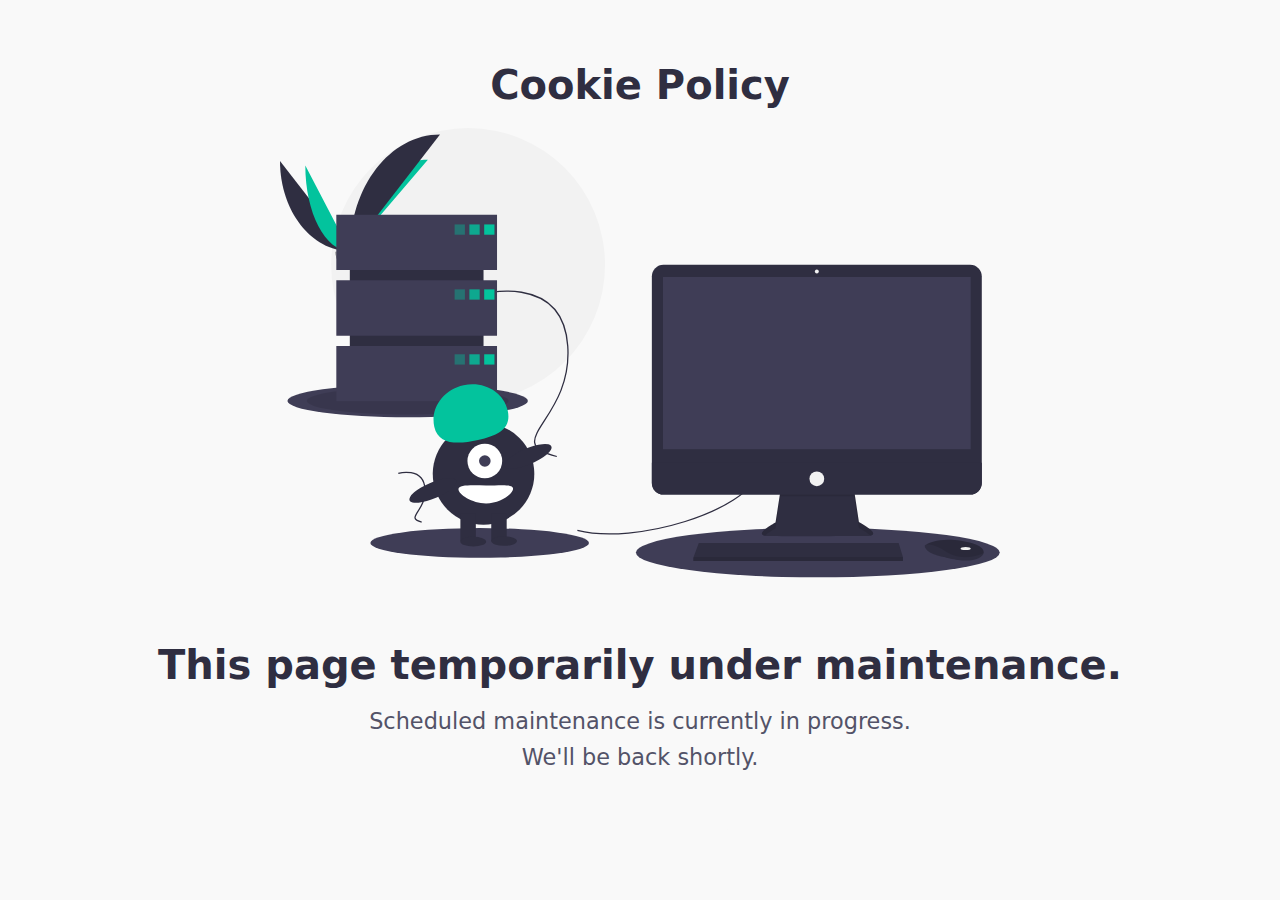
<file: policy/cookie-policy.html>
<!DOCTYPE HTML>
<html lang="en">

<head>
    <meta charset="UTF-8">
    <title>This website is temporarily unavailable</title>
    <meta name="description" content="This website is temporarily unavailable">
    <meta http-equiv="X-UA-Compatible" content="IE=edge">
    <meta name="viewport" content="width=device-width, initial-scale=1">
    <link rel="icon" type="image/svg+xml"
        href="data:image/svg+xml,%3Csvg xmlns='http://www.w3.org/2000/svg' viewBox='0 0 26 26'%3E%3Cstyle%3E .wrench %7B fill: %233f3d56; %7D @media (prefers-color-scheme: dark) %7B .wrench %7B fill: %23ffffff; %7D %7D %3C/style%3E%3Cpath d='M14.76 18.4l4.82 4.82a2.66 2.66 0 103.76-3.77l-4.82-4.81zM10.5 8.5L7 5 6 2 2 0 0 2l2 4 3 1 3.5 3.5 2-2z' fill='%2303c39d'/%3E%3Cpath d='M25.7 4.3L22 8l-3.2-.8L18 4 21.7.3a6.16 6.16 0 00-6.24 1.51 4.64 4.64 0 00-1 5.47L2.88 18.88a3 3 0 004.24 4.24l11.6-11.6a4.64 4.64 0 005.47-1A6.16 6.16 0 0025.7 4.3zM5 22a1 1 0 111-1 1 1 0 01-1 1z' class='wrench'/%3E%3C/svg%3E">
    <link rel="icon" type="image/png"
        href="[data-uri]" />

    <style>
        * {
            margin: 0;
            padding: 0;
            box-sizing: border-box;
        }

        body {
            font-family: system-ui, -apple-system, BlinkMacSystemFont, Segoe UI, Roboto, Helvetica Neue, Arial, Noto Sans, sans-serif;
            -webkit-font-smoothing: antialiased;
            -moz-osx-font-smoothing: grayscale;
            background-color: #f9f9f9;
            color: #535368;
            display: flex;
            align-items: center;
            justify-content: center;
            height: 100vh;
            flex-direction: column;
            text-align: center;
        }

        .artwork {
            height: auto;
            max-height: 50vh;
            max-width: 80vw;
            margin-bottom: 4rem;
        }

        h1 {
            font-size: 2.5rem;
            font-weight: 700;
            margin-bottom: 1rem;
            color: #2f2e41;
        }

        p {
            line-height: 1.6;
            font-size: 1.4rem;
        }

        a
        {
            color: #f9f9f9;
            border: 2px solid #f9f9f9;
            padding: 10px 30px;
            text-decoration: none;
            border-radius: 10px;
        }

        @media only screen and (max-width: 500px) {
            html {
                font-size: 75%;
            }
        }

        @media (prefers-color-scheme: dark) {
            body {
                background-color: #535368;
                color: #cddcdd;
            }

            h1 {
                color: #f9f9f9;
            }
        }
    </style>
</head>

<body>
    <h1 style="margin-bottom: 20px;">Cookie Policy</h1>
    <svg class="artwork" xmlns="http://www.w3.org/2000/svg" viewBox="0 0 1120 700" width="1120" height="700">
        <circle cx="292.61" cy="213" r="213" fill="#f2f2f2" />
        <path fill="#2f2e41" d="M0 51.14c0 77.5 48.62 140.21 108.7 140.21" />
        <path fill="#03c39d"
            d="M108.7 191.35c0-78.37 54.26-141.78 121.3-141.78M39.38 58.17c0 73.61 31 133.18 69.32 133.18" />
        <path fill="#2f2e41" d="M108.7 191.35c0-100.14 62.71-181.17 140.2-181.17" />
        <path fill="#a8a8a8"
            d="M85.83 192.34s15.42-.48 20.06-3.78 23.72-7.26 24.87-1.96 23.17 26.4 5.76 26.53-40.44-2.7-45.07-5.53-5.62-15.26-5.62-15.26z" />
        <path
            d="M136.83 211.28c-17.4.15-40.44-2.7-45.07-5.53-3.53-2.15-4.94-9.87-5.41-13.43l-.52.02s.98 12.43 5.62 15.26 27.67 5.67 45.07 5.53c5.03-.04 6.76-1.83 6.67-4.47-.7 1.6-2.62 2.6-6.36 2.62z"
            opacity=".2" />
        <ellipse cx="198.61" cy="424.5" fill="#3f3d56" rx="187" ry="25.44" />
        <ellipse cx="198.61" cy="424.5" opacity=".1" rx="157" ry="21.36" />
        <ellipse cx="836.61" cy="660.5" fill="#3f3d56" rx="283" ry="38.5" />
        <ellipse cx="310.61" cy="645.5" fill="#3f3d56" rx="170" ry="23.13" />
        <path fill="none" stroke="#2f2e41" stroke-miterlimit="10" stroke-width="2"
            d="M462.6 626c90 23 263-30 282-90M309.6 259s130-36 138 80-107 149-17 172M184.01 537.28s39.07-10.82 41.48 24.05-32.16 44.78-5.11 51.7" />
        <path fill="#2f2e41"
            d="M778.7 563.24l-7.87 50.3s-38.78 20.6-11.52 21.2 155.74 0 155.74 0 24.84 0-14.55-21.81l-7.87-52.72z" />
        <path
            d="M753.83 634.2c6.2-5.51 17-11.25 17-11.25l7.87-50.3 113.93.1 7.87 49.59c9.19 5.09 14.88 8.99 18.2 11.98 5.07-1.16 10.6-5.45-18.2-21.4l-7.87-52.71-113.93 3.03-7.87 50.3s-32.6 17.31-17 20.66z"
            opacity=".1" />
        <rect width="513.25" height="357.52" x="578.43" y="212.69" fill="#2f2e41" rx="18.05" />
        <path fill="#3f3d56" d="M595.7 231.78h478.71v267.84H595.7z" />
        <circle cx="835.06" cy="223.29" r="3.03" fill="#f2f2f2" />
        <path fill="#2f2e41"
            d="M1091.69 520.82v31.34a18.04 18.04 0 01-18.05 18.05H596.48a18.04 18.04 0 01-18.05-18.05v-31.34zM968.98 667.47v6.06H642.97v-4.85l.45-1.21 8.03-21.82h310.86l6.67 21.82zM1094.44 661.53c-.6 2.54-2.84 5.22-7.9 7.75-18.18 9.1-55.15-2.42-55.15-2.42s-28.48-4.85-28.48-17.57a22.72 22.72 0 012.5-1.49c7.64-4.04 32.98-14.02 77.92.42a18.74 18.74 0 018.54 5.6c1.82 2.13 3.25 4.84 2.57 7.71z" />
        <path
            d="M1094.44 661.53c-22.25 8.53-42.09 9.17-62.44-4.97-10.27-7.13-19.6-8.9-26.6-8.76 7.65-4.04 33-14.02 77.93.42a18.74 18.74 0 018.54 5.6c1.82 2.13 3.25 4.84 2.57 7.71z"
            opacity=".1" />
        <ellipse cx="1066.54" cy="654.13" fill="#f2f2f2" rx="7.88" ry="2.42" />
        <circle cx="835.06" cy="545.67" r="11.51" fill="#f2f2f2" />
        <path d="M968.98 667.47v6.06H642.97v-4.85l.45-1.21h325.56z" opacity=".1" />
        <path fill="#2f2e41" d="M108.61 159h208v242h-208z" />
        <path fill="#3f3d56" d="M87.61 135h250v86h-250zM87.61 237h250v86h-250zM87.61 339h250v86h-250z" />
        <path fill="#03c39d" d="M271.61 150h16v16h-16z" opacity=".4" />
        <path fill="#03c39d" d="M294.61 150h16v16h-16z" opacity=".8" />
        <path fill="#03c39d" d="M317.61 150h16v16h-16z" />
        <path fill="#03c39d" d="M271.61 251h16v16h-16z" opacity=".4" />
        <path fill="#03c39d" d="M294.61 251h16v16h-16z" opacity=".8" />
        <path fill="#03c39d" d="M317.61 251h16v16h-16z" />
        <path fill="#03c39d" d="M271.61 352h16v16h-16z" opacity=".4" />
        <path fill="#03c39d" d="M294.61 352h16v16h-16z" opacity=".8" />
        <path fill="#03c39d" d="M317.61 352h16v16h-16z" />
        <circle cx="316.61" cy="538" r="79" fill="#2f2e41" />
        <path fill="#2f2e41" d="M280.61 600h24v43h-24zM328.61 600h24v43h-24z" />
        <ellipse cx="300.61" cy="643.5" fill="#2f2e41" rx="20" ry="7.5" />
        <ellipse cx="348.61" cy="642.5" fill="#2f2e41" rx="20" ry="7.5" />
        <circle cx="318.61" cy="518" r="27" fill="#fff" />
        <circle cx="318.61" cy="518" r="9" fill="#3f3d56" />
        <path fill="#03c39d"
            d="M239.98 464.53c-6.38-28.57 14-57.43 45.54-64.47s62.27 10.4 68.64 38.98-14.51 39.1-46.05 46.14-61.75 7.92-68.13-20.65z" />
        <ellipse cx="417.22" cy="611.34" fill="#2f2e41" rx="39.5" ry="12.4" transform="rotate(-23.17 156.4 637.65)" />
        <ellipse cx="269.22" cy="664.34" fill="#2f2e41" rx="39.5" ry="12.4" transform="rotate(-23.17 8.4 690.65)" />
        <path fill="#fff" d="M362.6 561c0 7.73-19.9 23-42 23s-43-14.27-43-22 20.92-6 43-6 42-2.73 42 5z" />
    </svg>
    <h1>This page  temporarily under maintenance.</h1>
    <p>Scheduled maintenance is currently in progress.</p>
    <p style="margin-bottom: 20px;">We'll be back shortly.</p>
    <a href="/E-commerce-Vasu/index.html">Back to Home</a>

    <script>
        const message = location.host.replace('www.', '') + " is temporarily unavailable";
        document.title = message;
        document.querySelector('meta[name="description"]').setAttribute("content", message);
        document.querySelector('#title').textContent = message + ".";
    </script>
</body>

</html>
</file>
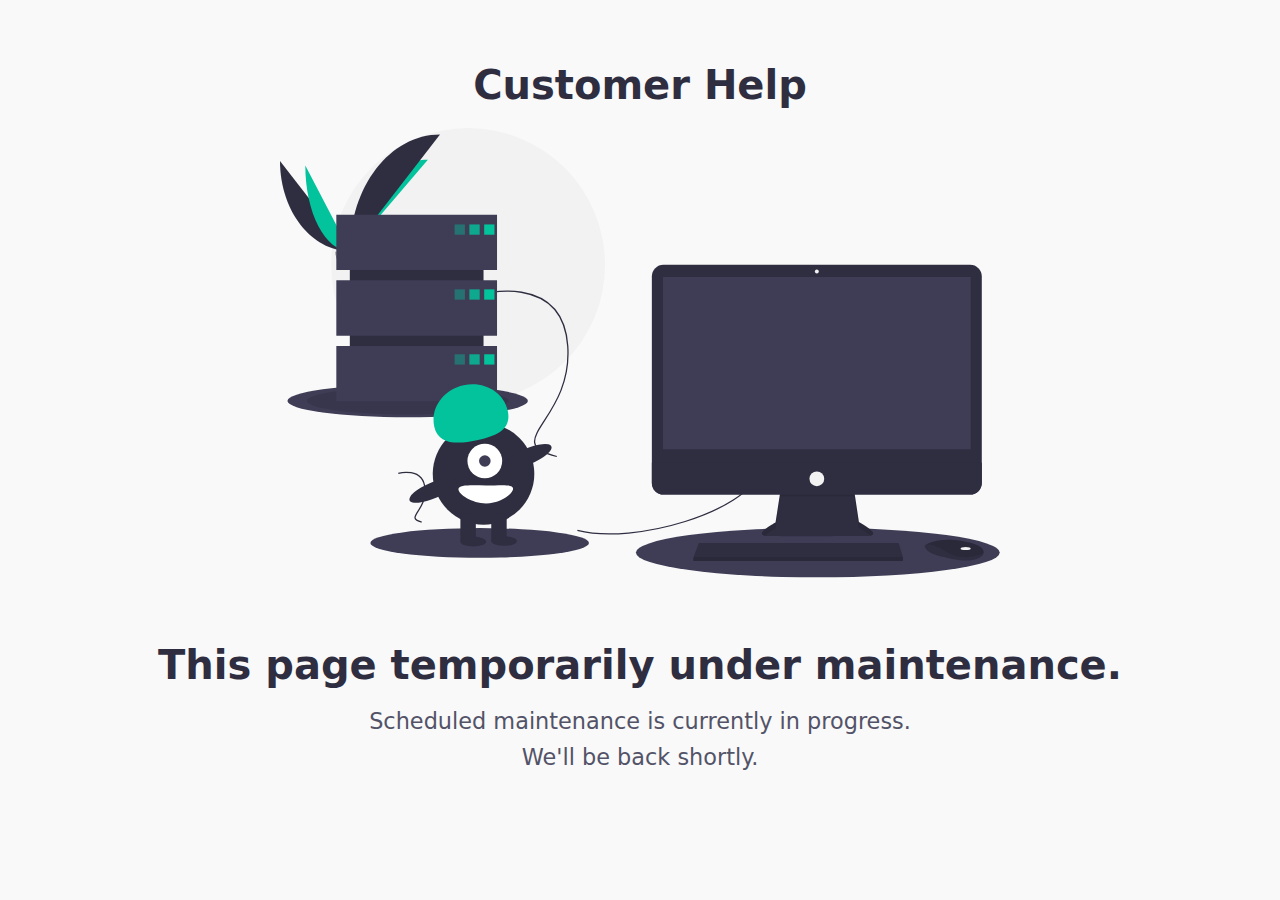
<file: policy/customer-help.html>
<!DOCTYPE HTML>
<html lang="en">

<head>
    <meta charset="UTF-8">
    <title>This website is temporarily unavailable</title>
    <meta name="description" content="This website is temporarily unavailable">
    <meta http-equiv="X-UA-Compatible" content="IE=edge">
    <meta name="viewport" content="width=device-width, initial-scale=1">
    <link rel="icon" type="image/svg+xml"
        href="data:image/svg+xml,%3Csvg xmlns='http://www.w3.org/2000/svg' viewBox='0 0 26 26'%3E%3Cstyle%3E .wrench %7B fill: %233f3d56; %7D @media (prefers-color-scheme: dark) %7B .wrench %7B fill: %23ffffff; %7D %7D %3C/style%3E%3Cpath d='M14.76 18.4l4.82 4.82a2.66 2.66 0 103.76-3.77l-4.82-4.81zM10.5 8.5L7 5 6 2 2 0 0 2l2 4 3 1 3.5 3.5 2-2z' fill='%2303c39d'/%3E%3Cpath d='M25.7 4.3L22 8l-3.2-.8L18 4 21.7.3a6.16 6.16 0 00-6.24 1.51 4.64 4.64 0 00-1 5.47L2.88 18.88a3 3 0 004.24 4.24l11.6-11.6a4.64 4.64 0 005.47-1A6.16 6.16 0 0025.7 4.3zM5 22a1 1 0 111-1 1 1 0 01-1 1z' class='wrench'/%3E%3C/svg%3E">
    <link rel="icon" type="image/png"
        href="[data-uri]" />

    <style>
        * {
            margin: 0;
            padding: 0;
            box-sizing: border-box;
        }

        body {
            font-family: system-ui, -apple-system, BlinkMacSystemFont, Segoe UI, Roboto, Helvetica Neue, Arial, Noto Sans, sans-serif;
            -webkit-font-smoothing: antialiased;
            -moz-osx-font-smoothing: grayscale;
            background-color: #f9f9f9;
            color: #535368;
            display: flex;
            align-items: center;
            justify-content: center;
            height: 100vh;
            flex-direction: column;
            text-align: center;
        }

        .artwork {
            height: auto;
            max-height: 50vh;
            max-width: 80vw;
            margin-bottom: 4rem;
        }

        h1 {
            font-size: 2.5rem;
            font-weight: 700;
            margin-bottom: 1rem;
            color: #2f2e41;
        }

        p {
            line-height: 1.6;
            font-size: 1.4rem;
        }

        a
        {
            color: #f9f9f9;
            border: 2px solid #f9f9f9;
            padding: 10px 30px;
            text-decoration: none;
            border-radius: 10px;
        }

        @media only screen and (max-width: 500px) {
            html {
                font-size: 75%;
            }
        }

        @media (prefers-color-scheme: dark) {
            body {
                background-color: #535368;
                color: #cddcdd;
            }

            h1 {
                color: #f9f9f9;
            }
        }
    </style>
</head>

<body>
    <h1 style="margin-bottom: 20px;">Customer Help</h1>
    <svg class="artwork" xmlns="http://www.w3.org/2000/svg" viewBox="0 0 1120 700" width="1120" height="700">
        <circle cx="292.61" cy="213" r="213" fill="#f2f2f2" />
        <path fill="#2f2e41" d="M0 51.14c0 77.5 48.62 140.21 108.7 140.21" />
        <path fill="#03c39d"
            d="M108.7 191.35c0-78.37 54.26-141.78 121.3-141.78M39.38 58.17c0 73.61 31 133.18 69.32 133.18" />
        <path fill="#2f2e41" d="M108.7 191.35c0-100.14 62.71-181.17 140.2-181.17" />
        <path fill="#a8a8a8"
            d="M85.83 192.34s15.42-.48 20.06-3.78 23.72-7.26 24.87-1.96 23.17 26.4 5.76 26.53-40.44-2.7-45.07-5.53-5.62-15.26-5.62-15.26z" />
        <path
            d="M136.83 211.28c-17.4.15-40.44-2.7-45.07-5.53-3.53-2.15-4.94-9.87-5.41-13.43l-.52.02s.98 12.43 5.62 15.26 27.67 5.67 45.07 5.53c5.03-.04 6.76-1.83 6.67-4.47-.7 1.6-2.62 2.6-6.36 2.62z"
            opacity=".2" />
        <ellipse cx="198.61" cy="424.5" fill="#3f3d56" rx="187" ry="25.44" />
        <ellipse cx="198.61" cy="424.5" opacity=".1" rx="157" ry="21.36" />
        <ellipse cx="836.61" cy="660.5" fill="#3f3d56" rx="283" ry="38.5" />
        <ellipse cx="310.61" cy="645.5" fill="#3f3d56" rx="170" ry="23.13" />
        <path fill="none" stroke="#2f2e41" stroke-miterlimit="10" stroke-width="2"
            d="M462.6 626c90 23 263-30 282-90M309.6 259s130-36 138 80-107 149-17 172M184.01 537.28s39.07-10.82 41.48 24.05-32.16 44.78-5.11 51.7" />
        <path fill="#2f2e41"
            d="M778.7 563.24l-7.87 50.3s-38.78 20.6-11.52 21.2 155.74 0 155.74 0 24.84 0-14.55-21.81l-7.87-52.72z" />
        <path
            d="M753.83 634.2c6.2-5.51 17-11.25 17-11.25l7.87-50.3 113.93.1 7.87 49.59c9.19 5.09 14.88 8.99 18.2 11.98 5.07-1.16 10.6-5.45-18.2-21.4l-7.87-52.71-113.93 3.03-7.87 50.3s-32.6 17.31-17 20.66z"
            opacity=".1" />
        <rect width="513.25" height="357.52" x="578.43" y="212.69" fill="#2f2e41" rx="18.05" />
        <path fill="#3f3d56" d="M595.7 231.78h478.71v267.84H595.7z" />
        <circle cx="835.06" cy="223.29" r="3.03" fill="#f2f2f2" />
        <path fill="#2f2e41"
            d="M1091.69 520.82v31.34a18.04 18.04 0 01-18.05 18.05H596.48a18.04 18.04 0 01-18.05-18.05v-31.34zM968.98 667.47v6.06H642.97v-4.85l.45-1.21 8.03-21.82h310.86l6.67 21.82zM1094.44 661.53c-.6 2.54-2.84 5.22-7.9 7.75-18.18 9.1-55.15-2.42-55.15-2.42s-28.48-4.85-28.48-17.57a22.72 22.72 0 012.5-1.49c7.64-4.04 32.98-14.02 77.92.42a18.74 18.74 0 018.54 5.6c1.82 2.13 3.25 4.84 2.57 7.71z" />
        <path
            d="M1094.44 661.53c-22.25 8.53-42.09 9.17-62.44-4.97-10.27-7.13-19.6-8.9-26.6-8.76 7.65-4.04 33-14.02 77.93.42a18.74 18.74 0 018.54 5.6c1.82 2.13 3.25 4.84 2.57 7.71z"
            opacity=".1" />
        <ellipse cx="1066.54" cy="654.13" fill="#f2f2f2" rx="7.88" ry="2.42" />
        <circle cx="835.06" cy="545.67" r="11.51" fill="#f2f2f2" />
        <path d="M968.98 667.47v6.06H642.97v-4.85l.45-1.21h325.56z" opacity=".1" />
        <path fill="#2f2e41" d="M108.61 159h208v242h-208z" />
        <path fill="#3f3d56" d="M87.61 135h250v86h-250zM87.61 237h250v86h-250zM87.61 339h250v86h-250z" />
        <path fill="#03c39d" d="M271.61 150h16v16h-16z" opacity=".4" />
        <path fill="#03c39d" d="M294.61 150h16v16h-16z" opacity=".8" />
        <path fill="#03c39d" d="M317.61 150h16v16h-16z" />
        <path fill="#03c39d" d="M271.61 251h16v16h-16z" opacity=".4" />
        <path fill="#03c39d" d="M294.61 251h16v16h-16z" opacity=".8" />
        <path fill="#03c39d" d="M317.61 251h16v16h-16z" />
        <path fill="#03c39d" d="M271.61 352h16v16h-16z" opacity=".4" />
        <path fill="#03c39d" d="M294.61 352h16v16h-16z" opacity=".8" />
        <path fill="#03c39d" d="M317.61 352h16v16h-16z" />
        <circle cx="316.61" cy="538" r="79" fill="#2f2e41" />
        <path fill="#2f2e41" d="M280.61 600h24v43h-24zM328.61 600h24v43h-24z" />
        <ellipse cx="300.61" cy="643.5" fill="#2f2e41" rx="20" ry="7.5" />
        <ellipse cx="348.61" cy="642.5" fill="#2f2e41" rx="20" ry="7.5" />
        <circle cx="318.61" cy="518" r="27" fill="#fff" />
        <circle cx="318.61" cy="518" r="9" fill="#3f3d56" />
        <path fill="#03c39d"
            d="M239.98 464.53c-6.38-28.57 14-57.43 45.54-64.47s62.27 10.4 68.64 38.98-14.51 39.1-46.05 46.14-61.75 7.92-68.13-20.65z" />
        <ellipse cx="417.22" cy="611.34" fill="#2f2e41" rx="39.5" ry="12.4" transform="rotate(-23.17 156.4 637.65)" />
        <ellipse cx="269.22" cy="664.34" fill="#2f2e41" rx="39.5" ry="12.4" transform="rotate(-23.17 8.4 690.65)" />
        <path fill="#fff" d="M362.6 561c0 7.73-19.9 23-42 23s-43-14.27-43-22 20.92-6 43-6 42-2.73 42 5z" />
    </svg>
    <h1>This page  temporarily under maintenance.</h1>
    <p>Scheduled maintenance is currently in progress.</p>
    <p style="margin-bottom: 20px;">We'll be back shortly.</p>
    <a href="/E-commerce-Vasu/index.html">Back to Home</a>

    <script>
        const message = location.host.replace('www.', '') + " is temporarily unavailable";
        document.title = message;
        document.querySelector('meta[name="description"]').setAttribute("content", message);
        document.querySelector('#title').textContent = message + ".";
    </script>
</body>

</html>
</file>
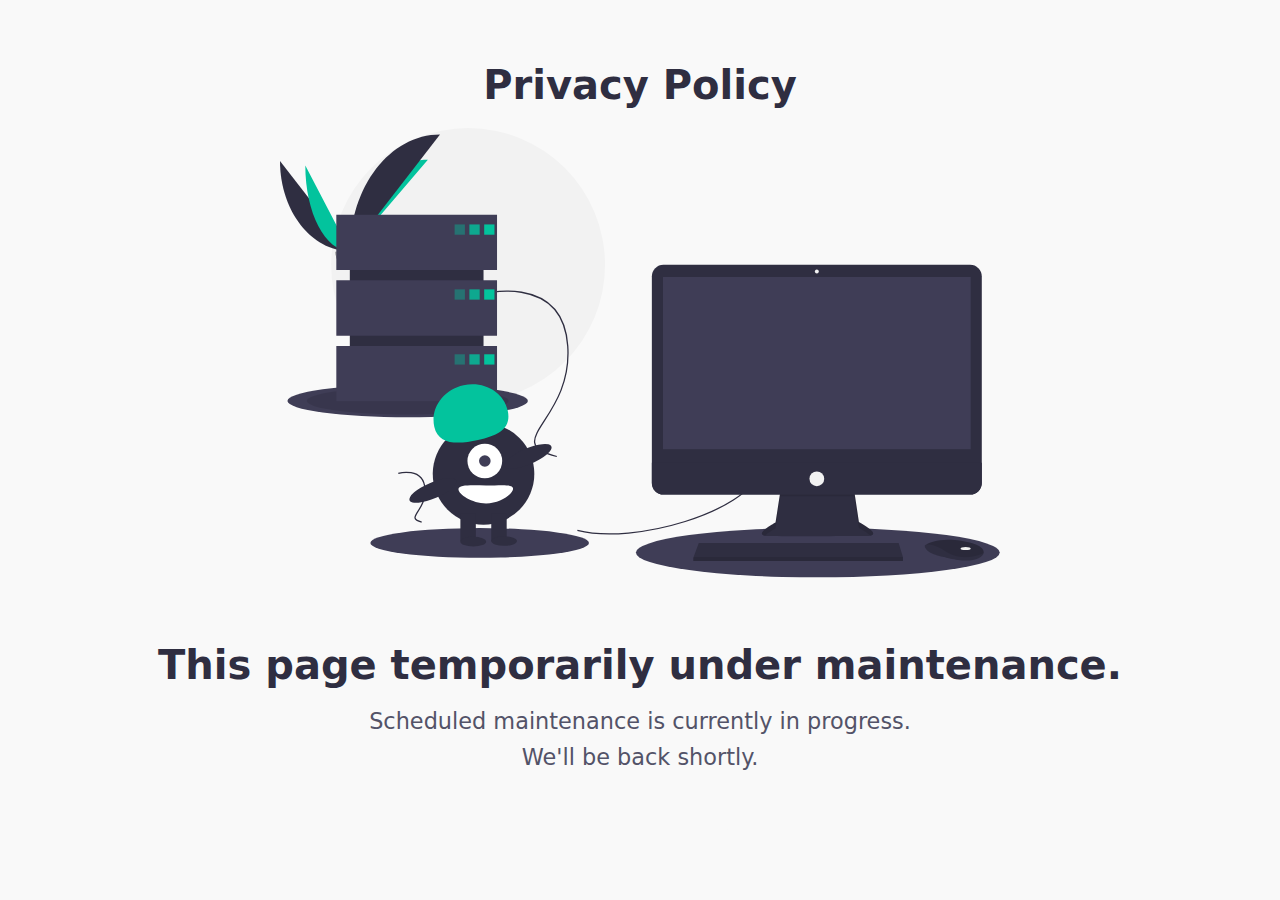
<file: policy/privacy-policy.html>
<!DOCTYPE HTML>
<html lang="en">

<head>
    <meta charset="UTF-8">
    <title>This website is temporarily unavailable</title>
    <meta name="description" content="This website is temporarily unavailable">
    <meta http-equiv="X-UA-Compatible" content="IE=edge">
    <meta name="viewport" content="width=device-width, initial-scale=1">
    <link rel="icon" type="image/svg+xml"
        href="data:image/svg+xml,%3Csvg xmlns='http://www.w3.org/2000/svg' viewBox='0 0 26 26'%3E%3Cstyle%3E .wrench %7B fill: %233f3d56; %7D @media (prefers-color-scheme: dark) %7B .wrench %7B fill: %23ffffff; %7D %7D %3C/style%3E%3Cpath d='M14.76 18.4l4.82 4.82a2.66 2.66 0 103.76-3.77l-4.82-4.81zM10.5 8.5L7 5 6 2 2 0 0 2l2 4 3 1 3.5 3.5 2-2z' fill='%2303c39d'/%3E%3Cpath d='M25.7 4.3L22 8l-3.2-.8L18 4 21.7.3a6.16 6.16 0 00-6.24 1.51 4.64 4.64 0 00-1 5.47L2.88 18.88a3 3 0 004.24 4.24l11.6-11.6a4.64 4.64 0 005.47-1A6.16 6.16 0 0025.7 4.3zM5 22a1 1 0 111-1 1 1 0 01-1 1z' class='wrench'/%3E%3C/svg%3E">
    <link rel="icon" type="image/png"
        href="[data-uri]" />

    <style>
        * {
            margin: 0;
            padding: 0;
            box-sizing: border-box;
        }

        body {
            font-family: system-ui, -apple-system, BlinkMacSystemFont, Segoe UI, Roboto, Helvetica Neue, Arial, Noto Sans, sans-serif;
            -webkit-font-smoothing: antialiased;
            -moz-osx-font-smoothing: grayscale;
            background-color: #f9f9f9;
            color: #535368;
            display: flex;
            align-items: center;
            justify-content: center;
            height: 100vh;
            flex-direction: column;
            text-align: center;
        }

        .artwork {
            height: auto;
            max-height: 50vh;
            max-width: 80vw;
            margin-bottom: 4rem;
        }

        h1 {
            font-size: 2.5rem;
            font-weight: 700;
            margin-bottom: 1rem;
            color: #2f2e41;
        }

        p {
            line-height: 1.6;
            font-size: 1.4rem;
        }

        a {
            color: #f9f9f9;
            border: 2px solid #f9f9f9;
            padding: 10px 30px;
            text-decoration: none;
            border-radius: 10px;
        }

        @media only screen and (max-width: 500px) {
            html {
                font-size: 75%;
            }
        }

        @media (prefers-color-scheme: dark) {
            body {
                background-color: #535368;
                color: #cddcdd;
            }

            h1 {
                color: #f9f9f9;
            }
        }
    </style>
</head>

<body>
    <h1 style="margin-bottom: 20px;">Privacy Policy</h1>
    <svg class="artwork" xmlns="http://www.w3.org/2000/svg" viewBox="0 0 1120 700" width="1120" height="700">
        <circle cx="292.61" cy="213" r="213" fill="#f2f2f2" />
        <path fill="#2f2e41" d="M0 51.14c0 77.5 48.62 140.21 108.7 140.21" />
        <path fill="#03c39d"
            d="M108.7 191.35c0-78.37 54.26-141.78 121.3-141.78M39.38 58.17c0 73.61 31 133.18 69.32 133.18" />
        <path fill="#2f2e41" d="M108.7 191.35c0-100.14 62.71-181.17 140.2-181.17" />
        <path fill="#a8a8a8"
            d="M85.83 192.34s15.42-.48 20.06-3.78 23.72-7.26 24.87-1.96 23.17 26.4 5.76 26.53-40.44-2.7-45.07-5.53-5.62-15.26-5.62-15.26z" />
        <path
            d="M136.83 211.28c-17.4.15-40.44-2.7-45.07-5.53-3.53-2.15-4.94-9.87-5.41-13.43l-.52.02s.98 12.43 5.62 15.26 27.67 5.67 45.07 5.53c5.03-.04 6.76-1.83 6.67-4.47-.7 1.6-2.62 2.6-6.36 2.62z"
            opacity=".2" />
        <ellipse cx="198.61" cy="424.5" fill="#3f3d56" rx="187" ry="25.44" />
        <ellipse cx="198.61" cy="424.5" opacity=".1" rx="157" ry="21.36" />
        <ellipse cx="836.61" cy="660.5" fill="#3f3d56" rx="283" ry="38.5" />
        <ellipse cx="310.61" cy="645.5" fill="#3f3d56" rx="170" ry="23.13" />
        <path fill="none" stroke="#2f2e41" stroke-miterlimit="10" stroke-width="2"
            d="M462.6 626c90 23 263-30 282-90M309.6 259s130-36 138 80-107 149-17 172M184.01 537.28s39.07-10.82 41.48 24.05-32.16 44.78-5.11 51.7" />
        <path fill="#2f2e41"
            d="M778.7 563.24l-7.87 50.3s-38.78 20.6-11.52 21.2 155.74 0 155.74 0 24.84 0-14.55-21.81l-7.87-52.72z" />
        <path
            d="M753.83 634.2c6.2-5.51 17-11.25 17-11.25l7.87-50.3 113.93.1 7.87 49.59c9.19 5.09 14.88 8.99 18.2 11.98 5.07-1.16 10.6-5.45-18.2-21.4l-7.87-52.71-113.93 3.03-7.87 50.3s-32.6 17.31-17 20.66z"
            opacity=".1" />
        <rect width="513.25" height="357.52" x="578.43" y="212.69" fill="#2f2e41" rx="18.05" />
        <path fill="#3f3d56" d="M595.7 231.78h478.71v267.84H595.7z" />
        <circle cx="835.06" cy="223.29" r="3.03" fill="#f2f2f2" />
        <path fill="#2f2e41"
            d="M1091.69 520.82v31.34a18.04 18.04 0 01-18.05 18.05H596.48a18.04 18.04 0 01-18.05-18.05v-31.34zM968.98 667.47v6.06H642.97v-4.85l.45-1.21 8.03-21.82h310.86l6.67 21.82zM1094.44 661.53c-.6 2.54-2.84 5.22-7.9 7.75-18.18 9.1-55.15-2.42-55.15-2.42s-28.48-4.85-28.48-17.57a22.72 22.72 0 012.5-1.49c7.64-4.04 32.98-14.02 77.92.42a18.74 18.74 0 018.54 5.6c1.82 2.13 3.25 4.84 2.57 7.71z" />
        <path
            d="M1094.44 661.53c-22.25 8.53-42.09 9.17-62.44-4.97-10.27-7.13-19.6-8.9-26.6-8.76 7.65-4.04 33-14.02 77.93.42a18.74 18.74 0 018.54 5.6c1.82 2.13 3.25 4.84 2.57 7.71z"
            opacity=".1" />
        <ellipse cx="1066.54" cy="654.13" fill="#f2f2f2" rx="7.88" ry="2.42" />
        <circle cx="835.06" cy="545.67" r="11.51" fill="#f2f2f2" />
        <path d="M968.98 667.47v6.06H642.97v-4.85l.45-1.21h325.56z" opacity=".1" />
        <path fill="#2f2e41" d="M108.61 159h208v242h-208z" />
        <path fill="#3f3d56" d="M87.61 135h250v86h-250zM87.61 237h250v86h-250zM87.61 339h250v86h-250z" />
        <path fill="#03c39d" d="M271.61 150h16v16h-16z" opacity=".4" />
        <path fill="#03c39d" d="M294.61 150h16v16h-16z" opacity=".8" />
        <path fill="#03c39d" d="M317.61 150h16v16h-16z" />
        <path fill="#03c39d" d="M271.61 251h16v16h-16z" opacity=".4" />
        <path fill="#03c39d" d="M294.61 251h16v16h-16z" opacity=".8" />
        <path fill="#03c39d" d="M317.61 251h16v16h-16z" />
        <path fill="#03c39d" d="M271.61 352h16v16h-16z" opacity=".4" />
        <path fill="#03c39d" d="M294.61 352h16v16h-16z" opacity=".8" />
        <path fill="#03c39d" d="M317.61 352h16v16h-16z" />
        <circle cx="316.61" cy="538" r="79" fill="#2f2e41" />
        <path fill="#2f2e41" d="M280.61 600h24v43h-24zM328.61 600h24v43h-24z" />
        <ellipse cx="300.61" cy="643.5" fill="#2f2e41" rx="20" ry="7.5" />
        <ellipse cx="348.61" cy="642.5" fill="#2f2e41" rx="20" ry="7.5" />
        <circle cx="318.61" cy="518" r="27" fill="#fff" />
        <circle cx="318.61" cy="518" r="9" fill="#3f3d56" />
        <path fill="#03c39d"
            d="M239.98 464.53c-6.38-28.57 14-57.43 45.54-64.47s62.27 10.4 68.64 38.98-14.51 39.1-46.05 46.14-61.75 7.92-68.13-20.65z" />
        <ellipse cx="417.22" cy="611.34" fill="#2f2e41" rx="39.5" ry="12.4" transform="rotate(-23.17 156.4 637.65)" />
        <ellipse cx="269.22" cy="664.34" fill="#2f2e41" rx="39.5" ry="12.4" transform="rotate(-23.17 8.4 690.65)" />
        <path fill="#fff" d="M362.6 561c0 7.73-19.9 23-42 23s-43-14.27-43-22 20.92-6 43-6 42-2.73 42 5z" />
    </svg>
    <h1>This page temporarily under maintenance.</h1>
    <p>Scheduled maintenance is currently in progress.</p>
    <p style="margin-bottom: 20px;">We'll be back shortly.</p>
    <a href="/E-commerce-Vasu/index.html">Back to Home</a>

    <script>
        const message = location.host.replace('www.', '') + " is temporarily unavailable";
        document.title = message;
        document.querySelector('meta[name="description"]').setAttribute("content", message);
        document.querySelector('#title').textContent = message + ".";
    </script>
</body>

</html>
</file>
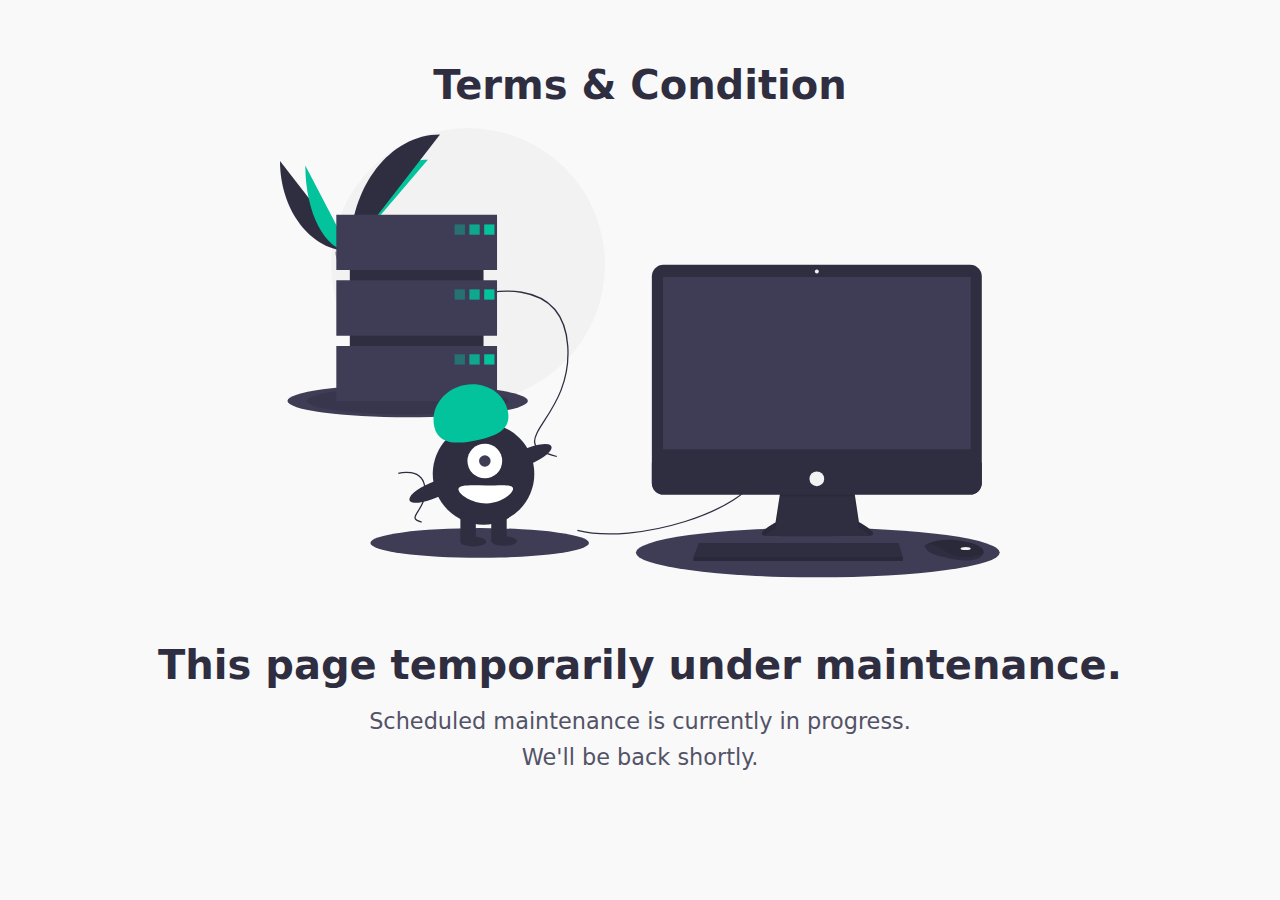
<file: policy/term-condition.html>
<!DOCTYPE HTML>
<html lang="en">

<head>
    <meta charset="UTF-8">
    <title>This website is temporarily unavailable</title>
    <meta name="description" content="This website is temporarily unavailable">
    <meta http-equiv="X-UA-Compatible" content="IE=edge">
    <meta name="viewport" content="width=device-width, initial-scale=1">
    <link rel="icon" type="image/svg+xml"
        href="data:image/svg+xml,%3Csvg xmlns='http://www.w3.org/2000/svg' viewBox='0 0 26 26'%3E%3Cstyle%3E .wrench %7B fill: %233f3d56; %7D @media (prefers-color-scheme: dark) %7B .wrench %7B fill: %23ffffff; %7D %7D %3C/style%3E%3Cpath d='M14.76 18.4l4.82 4.82a2.66 2.66 0 103.76-3.77l-4.82-4.81zM10.5 8.5L7 5 6 2 2 0 0 2l2 4 3 1 3.5 3.5 2-2z' fill='%2303c39d'/%3E%3Cpath d='M25.7 4.3L22 8l-3.2-.8L18 4 21.7.3a6.16 6.16 0 00-6.24 1.51 4.64 4.64 0 00-1 5.47L2.88 18.88a3 3 0 004.24 4.24l11.6-11.6a4.64 4.64 0 005.47-1A6.16 6.16 0 0025.7 4.3zM5 22a1 1 0 111-1 1 1 0 01-1 1z' class='wrench'/%3E%3C/svg%3E">
    <link rel="icon" type="image/png"
        href="[data-uri]" />

    <style>
        * {
            margin: 0;
            padding: 0;
            box-sizing: border-box;
        }

        body {
            font-family: system-ui, -apple-system, BlinkMacSystemFont, Segoe UI, Roboto, Helvetica Neue, Arial, Noto Sans, sans-serif;
            -webkit-font-smoothing: antialiased;
            -moz-osx-font-smoothing: grayscale;
            background-color: #f9f9f9;
            color: #535368;
            display: flex;
            align-items: center;
            justify-content: center;
            height: 100vh;
            flex-direction: column;
            text-align: center;
        }

        .artwork {
            height: auto;
            max-height: 50vh;
            max-width: 80vw;
            margin-bottom: 4rem;
        }

        h1 {
            font-size: 2.5rem;
            font-weight: 700;
            margin-bottom: 1rem;
            color: #2f2e41;
        }

        p {
            line-height: 1.6;
            font-size: 1.4rem;
        }

        a
        {
            color: #f9f9f9;
            border: 2px solid #f9f9f9;
            padding: 10px 30px;
            text-decoration: none;
            border-radius: 10px;
        }

        @media only screen and (max-width: 500px) {
            html {
                font-size: 75%;
            }
        }

        @media (prefers-color-scheme: dark) {
            body {
                background-color: #535368;
                color: #cddcdd;
            }

            h1 {
                color: #f9f9f9;
            }
        }
    </style>
</head>

<body>
    <h1 style="margin-bottom: 20px;">Terms & Condition</h1>
    <svg class="artwork" xmlns="http://www.w3.org/2000/svg" viewBox="0 0 1120 700" width="1120" height="700">
        <circle cx="292.61" cy="213" r="213" fill="#f2f2f2" />
        <path fill="#2f2e41" d="M0 51.14c0 77.5 48.62 140.21 108.7 140.21" />
        <path fill="#03c39d"
            d="M108.7 191.35c0-78.37 54.26-141.78 121.3-141.78M39.38 58.17c0 73.61 31 133.18 69.32 133.18" />
        <path fill="#2f2e41" d="M108.7 191.35c0-100.14 62.71-181.17 140.2-181.17" />
        <path fill="#a8a8a8"
            d="M85.83 192.34s15.42-.48 20.06-3.78 23.72-7.26 24.87-1.96 23.17 26.4 5.76 26.53-40.44-2.7-45.07-5.53-5.62-15.26-5.62-15.26z" />
        <path
            d="M136.83 211.28c-17.4.15-40.44-2.7-45.07-5.53-3.53-2.15-4.94-9.87-5.41-13.43l-.52.02s.98 12.43 5.62 15.26 27.67 5.67 45.07 5.53c5.03-.04 6.76-1.83 6.67-4.47-.7 1.6-2.62 2.6-6.36 2.62z"
            opacity=".2" />
        <ellipse cx="198.61" cy="424.5" fill="#3f3d56" rx="187" ry="25.44" />
        <ellipse cx="198.61" cy="424.5" opacity=".1" rx="157" ry="21.36" />
        <ellipse cx="836.61" cy="660.5" fill="#3f3d56" rx="283" ry="38.5" />
        <ellipse cx="310.61" cy="645.5" fill="#3f3d56" rx="170" ry="23.13" />
        <path fill="none" stroke="#2f2e41" stroke-miterlimit="10" stroke-width="2"
            d="M462.6 626c90 23 263-30 282-90M309.6 259s130-36 138 80-107 149-17 172M184.01 537.28s39.07-10.82 41.48 24.05-32.16 44.78-5.11 51.7" />
        <path fill="#2f2e41"
            d="M778.7 563.24l-7.87 50.3s-38.78 20.6-11.52 21.2 155.74 0 155.74 0 24.84 0-14.55-21.81l-7.87-52.72z" />
        <path
            d="M753.83 634.2c6.2-5.51 17-11.25 17-11.25l7.87-50.3 113.93.1 7.87 49.59c9.19 5.09 14.88 8.99 18.2 11.98 5.07-1.16 10.6-5.45-18.2-21.4l-7.87-52.71-113.93 3.03-7.87 50.3s-32.6 17.31-17 20.66z"
            opacity=".1" />
        <rect width="513.25" height="357.52" x="578.43" y="212.69" fill="#2f2e41" rx="18.05" />
        <path fill="#3f3d56" d="M595.7 231.78h478.71v267.84H595.7z" />
        <circle cx="835.06" cy="223.29" r="3.03" fill="#f2f2f2" />
        <path fill="#2f2e41"
            d="M1091.69 520.82v31.34a18.04 18.04 0 01-18.05 18.05H596.48a18.04 18.04 0 01-18.05-18.05v-31.34zM968.98 667.47v6.06H642.97v-4.85l.45-1.21 8.03-21.82h310.86l6.67 21.82zM1094.44 661.53c-.6 2.54-2.84 5.22-7.9 7.75-18.18 9.1-55.15-2.42-55.15-2.42s-28.48-4.85-28.48-17.57a22.72 22.72 0 012.5-1.49c7.64-4.04 32.98-14.02 77.92.42a18.74 18.74 0 018.54 5.6c1.82 2.13 3.25 4.84 2.57 7.71z" />
        <path
            d="M1094.44 661.53c-22.25 8.53-42.09 9.17-62.44-4.97-10.27-7.13-19.6-8.9-26.6-8.76 7.65-4.04 33-14.02 77.93.42a18.74 18.74 0 018.54 5.6c1.82 2.13 3.25 4.84 2.57 7.71z"
            opacity=".1" />
        <ellipse cx="1066.54" cy="654.13" fill="#f2f2f2" rx="7.88" ry="2.42" />
        <circle cx="835.06" cy="545.67" r="11.51" fill="#f2f2f2" />
        <path d="M968.98 667.47v6.06H642.97v-4.85l.45-1.21h325.56z" opacity=".1" />
        <path fill="#2f2e41" d="M108.61 159h208v242h-208z" />
        <path fill="#3f3d56" d="M87.61 135h250v86h-250zM87.61 237h250v86h-250zM87.61 339h250v86h-250z" />
        <path fill="#03c39d" d="M271.61 150h16v16h-16z" opacity=".4" />
        <path fill="#03c39d" d="M294.61 150h16v16h-16z" opacity=".8" />
        <path fill="#03c39d" d="M317.61 150h16v16h-16z" />
        <path fill="#03c39d" d="M271.61 251h16v16h-16z" opacity=".4" />
        <path fill="#03c39d" d="M294.61 251h16v16h-16z" opacity=".8" />
        <path fill="#03c39d" d="M317.61 251h16v16h-16z" />
        <path fill="#03c39d" d="M271.61 352h16v16h-16z" opacity=".4" />
        <path fill="#03c39d" d="M294.61 352h16v16h-16z" opacity=".8" />
        <path fill="#03c39d" d="M317.61 352h16v16h-16z" />
        <circle cx="316.61" cy="538" r="79" fill="#2f2e41" />
        <path fill="#2f2e41" d="M280.61 600h24v43h-24zM328.61 600h24v43h-24z" />
        <ellipse cx="300.61" cy="643.5" fill="#2f2e41" rx="20" ry="7.5" />
        <ellipse cx="348.61" cy="642.5" fill="#2f2e41" rx="20" ry="7.5" />
        <circle cx="318.61" cy="518" r="27" fill="#fff" />
        <circle cx="318.61" cy="518" r="9" fill="#3f3d56" />
        <path fill="#03c39d"
            d="M239.98 464.53c-6.38-28.57 14-57.43 45.54-64.47s62.27 10.4 68.64 38.98-14.51 39.1-46.05 46.14-61.75 7.92-68.13-20.65z" />
        <ellipse cx="417.22" cy="611.34" fill="#2f2e41" rx="39.5" ry="12.4" transform="rotate(-23.17 156.4 637.65)" />
        <ellipse cx="269.22" cy="664.34" fill="#2f2e41" rx="39.5" ry="12.4" transform="rotate(-23.17 8.4 690.65)" />
        <path fill="#fff" d="M362.6 561c0 7.73-19.9 23-42 23s-43-14.27-43-22 20.92-6 43-6 42-2.73 42 5z" />
    </svg>
    <h1>This page  temporarily under maintenance.</h1>
    <p>Scheduled maintenance is currently in progress.</p>
    <p style="margin-bottom: 20px;">We'll be back shortly.</p>
    <a href="/E-commerce-Vasu/index.html">Back to Home</a>

    <script>
        const message = location.host.replace('www.', '') + " is temporarily unavailable";
        document.title = message;
        document.querySelector('meta[name="description"]').setAttribute("content", message);
        document.querySelector('#title').textContent = message + ".";
    </script>
</body>

</html>
</file>
